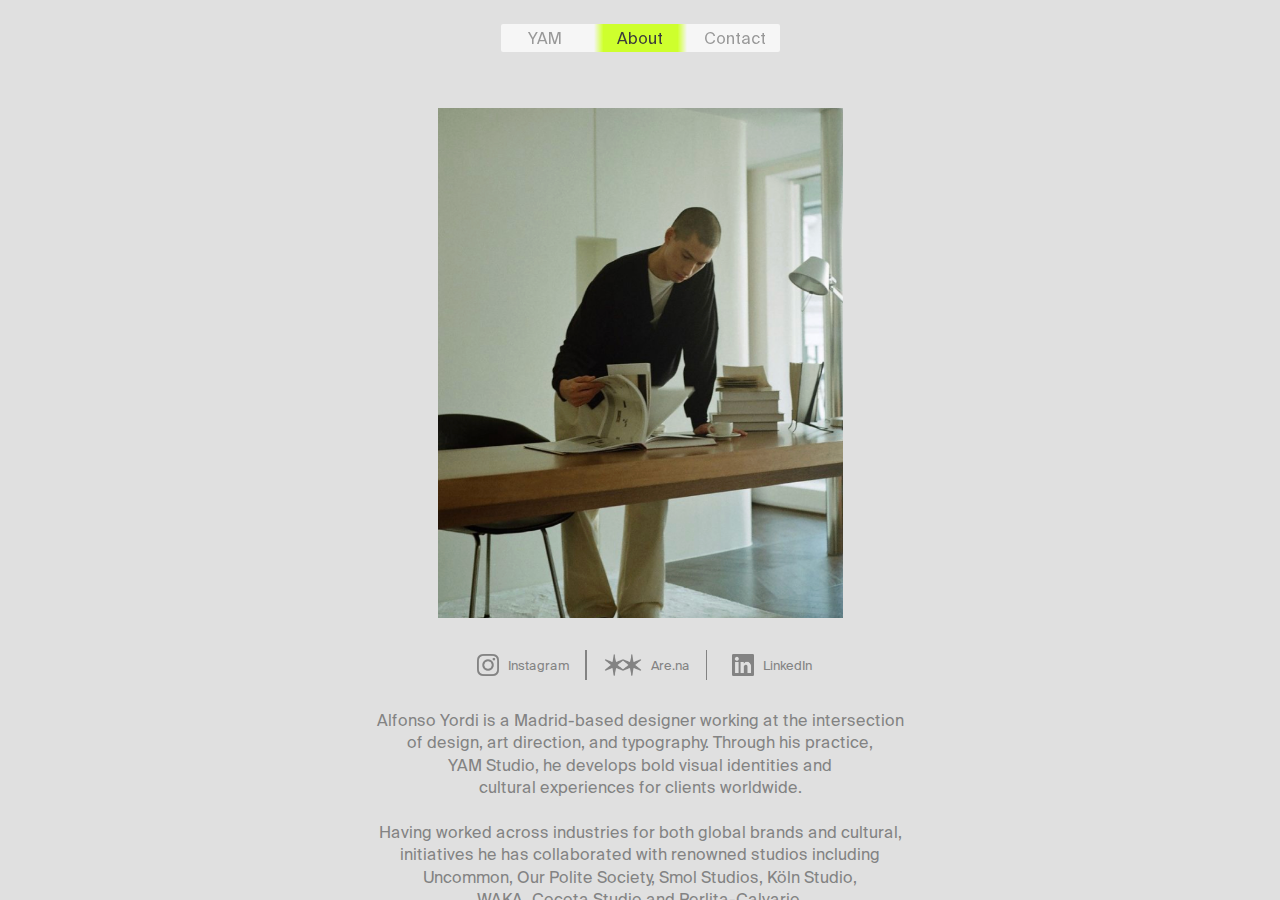
<file: about.html>
<!DOCTYPE html>
<html lang="en">

<head>
  <meta charset="UTF-8" />
  <meta name="viewport" content="width=device-width, initial-scale=1.0" />
  <link rel="icon" type="image/x-icon" href="favicon.ico">
  <link rel="stylesheet" href="style.css">
  <link rel="stylesheet" href="style-home.css">
  <link rel="stylesheet" href="style-about.css">
  <link rel="stylesheet" href="style-contact.css">
  <link rel="preload" href="fonts/SuisseIntl-Regular.otf" as="font" type="font/otf" crossorigin>
  <link rel="preload" href="fonts/SuisseIntl-Regular.woff" as="font" type="font/otf" crossorigin>
  <link rel="preload" href="fonts/SuisseIntl-Regular.woff2" as="font" type="font/otf" crossorigin>
  <link rel="preload" href="fonts/SuisseIntl-Regular.ttf" as="font" type="font/otf" crossorigin>
  <script src="script.js" defer></script>
  <title>YAM STUDIO - About</title>
</head>

<body>
  <header>

    <script>
      window.addEventListener("load", () => {
        requestAnimationFrame(() => {
          document.querySelector("nav").style.transition =
            "transform 0.65s cubic-bezier(0.22,1,0.36,1), background 0.65s";
          document.querySelectorAll("nav a").forEach(a => {
            a.style.transition = "opacity 0.75s cubic-bezier(0.22,1,0.36,1)";
          });
        });
      });

      if ('scrollRestoration' in history) {
        history.scrollRestoration = 'manual';
      }
    </script>

    <div class="header-div">
      <nav class="about">
        <a id="yam" href="index.html">YAM</a>
        <a id="about" href="about.html">About</a>
        <a id="contact" href="contact.html">Contact</a>
        <div class="lime"></div>
      </nav>
    </div>
  </header>

  <div id="page-wrapper">
    <main class="page-content start-hidden">

      <section id="alfonso-yordi">
        <div class="alfonso-container">
          <img src="images/about/alfonso.png" alt="Alfonso Yordi" class="alfonso-photo">

          <div class="social-links-alfonso">

            <a href="https://www.instagram.com/yamstudio.xyz/" target="_blank" class="social-item-alfonso instagram">
              <img src="images/Insta.png" alt="Instagram icon">
              <span>Instagram</span>
            </a>

            <img src="images/line.png" alt="vertical line" class="divider">

            <a href="https://www.are.na/yam-studio/channels" target="_blank" class="social-item-alfonso arena">
              <img src="images/Are.na.png" alt="Arena icon">
              <span>Are.na</span>
            </a>

            <img src="images/line.png" alt="vertical line" class="divider">

            <a href="https://es.linkedin.com/in/alfonso-yordi-82762a106" target="_blank"
              class="social-item-alfonso linkedin">
              <img src="images/Linkedin.png" alt="Linked In icon">
              <span>LinkedIn</span>
            </a>

          </div>

          <p class="alfonso-text">
            Alfonso Yordi is a Madrid-based designer working at the intersection<br>of design, art direction, and
            typography. Through his practice,<br>YAM Studio, he develops bold visual identities and<br>cultural
            experiences
            for clients worldwide.<br><br>Having worked across industries for both global brands and
            cultural,<br>initiatives he has collaborated with renowned studios including<br>Uncommon, Our Polite
            Society,
            Smol Studios, Köln Studio,<br>WAKA, Cocota Studio and Perlita-Calvario.
          </p>
          <p class="alfonso-text-mobile">
            Alfonso Yordi is a Madrid-based designer working at the intersection of design, art direction, and
            typography. Through his practice, YAM Studio, he develops bold visual identities and cultural experiences
            for clients worldwide.<br><br>Having worked across industries for both global brands and
            cultural, initiatives he has collaborated with renowned studios including Uncommon, Our Polite Society,
            Smol Studios, Köln Studio, WAKA, Cocota Studio and Perlita-Calvario.
          </p>
        </div>
      </section>

      <div class="separate">
        <p class="div-text">Services</p>
        <hr>
      </div>

      <section id="services">
        <div class="services-grid">
          <div class="service">
            <h3>Branding</h3>
            <img src="images/about/services/branding.png" alt="Branding">
            <p>Visual identities that balance clarity with edge — structured systems infused with cultural attitude and
              contemporary relevance.</p>
          </div>
          <div class="service">
            <h3>Campaigns</h3>
            <img src="images/about/services/campaigns.png" alt="Campaigns">
            <p>Design languages built to travel: shapes, colors, and visuals that speak fluently across borders and
              audiences.</p>
          </div>
          <div class="service">
            <h3>Art direction</h3>
            <img src="images/about/services/art-direction.png" alt="Art Direction">
            <p>From concept to image, curating the mood and coherence that makes every project sharp, rich, and
              unmistakable.</p>
          </div>
          <div class="service">
            <h3>Typography</h3>
            <img src="images/about/services/typography.png" alt="Typography">
            <p>Custom systems, expressive lettering, and typographic play that transform words into vibrant and
              functional
              design.</p>
          </div>
          <div class="service">
            <h3>Poster</h3>
            <img src="images/about/services/poster.png" alt="Poster">
            <p>A canvas for experimentation — striking compositions created to catch eyes, spark dialogue, and provoke
              curiosity.</p>
          </div>
          <div class="service">
            <h3>Logo</h3>
            <img src="images/about/services/logo.png" alt="Logo">
            <p>Marks reduced to their essence: simple, sharp, and instantly recognizable across platforms, scales, and
              cultures.</p>
          </div>
          <div class="service">
            <h3>Editorial</h3>
            <img src="images/about/services/editorial.png" alt="Editorial">
            <p>Layouts as narratives: rhythm, sequence, and texture that turn printed pages into crafted visual
              experiences.</p>
          </div>
          <div class="service">
            <h3>Motion</h3>
            <img src="images/about/services/motion.png" alt="Motion Design">
            <p>Visual identities that balance clarity with edge — structured systems infused with cultural attitude and
              contemporary relevance.</p>
          </div>
        </div>
      </section>

      <div class="separate">
        <p class="div-text clients">Clients</p>
        <hr>
      </div>

      <section id="clients">
        <div class="marquee marquee-single">
          <div class="track">
            <img src="images/logos/Frame 265.svg" alt="Base">
            <img src="images/logos/Frame 266.svg" alt="Solana">
            <img src="images/logos/Frame 267.svg" alt="Matadero">
            <img src="images/logos/Frame 268.svg" alt="GreyGoose">
            <img src="images/logos/Frame 269.svg" alt="UnderArmour">
            <img src="images/logos/Frame 270.svg" alt="Uncommon">
            <img src="images/logos/Frame 271.svg" alt="Signature">
            <img src="images/logos/Frame 272.svg" alt="BNR">
            <img src="images/logos/Frame 273.svg" alt="Kabila">
            <img src="images/logos/Frame 274.svg" alt="InfinityPools">
            <img src="images/logos/Frame 275.svg" alt="Cademy">
            <img src="images/logos/Frame 276.svg" alt="Cocota">
            <img src="images/logos/Frame 277.svg" alt="Waka">
          </div>
        </div>
      </section>

      <div class="separate">
        <p class="div-text">Our Office</p>
        <hr>
      </div>

      <section id="our-office">
        <div class="office-container">
          <h2>Come visit us at <br>Chapa Espacio in Madrid!</h2>
          <img src="images/chapa-studio.png" alt="Our Office" class="office-photo">
          <img src="images/Foto_Chapa_Mobile.jpg" alt="Our Office" class="office-photo-mobile">
          <p class="office-text">
            Chapa Espacio <br> C/ Sebastian Gomez 5, Local B1
          </p>
        </div>
      </section>

      <footer>
        <p id="yam-footer">YAM©<span class="faded-year">2025</span></p>
      </footer>
      
    </main>
  </div>

</body>

</html>
</file>
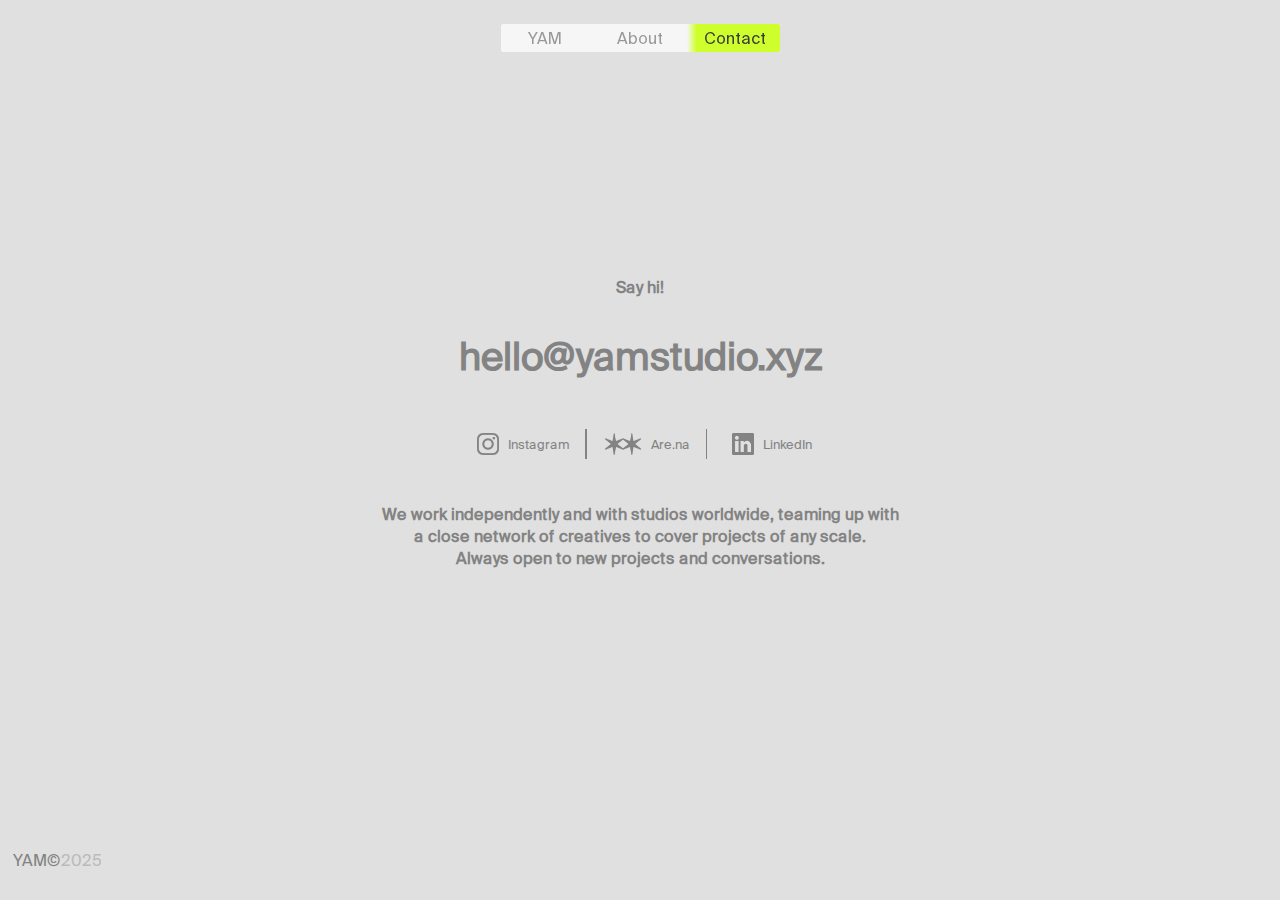
<file: contact.html>
<!DOCTYPE html>
<html lang="en">

<head>
  <meta charset="UTF-8" />
  <meta name="viewport" content="width=device-width, initial-scale=1.0" />
  <link rel="icon" type="image/x-icon" href="favicon.ico">
  <link rel="stylesheet" href="style.css">
  <link rel="stylesheet" href="style-home.css">
  <link rel="stylesheet" href="style-about.css">
  <link rel="stylesheet" href="style-contact.css">
  <link rel="preload" href="fonts/SuisseIntl-Regular.otf" as="font" type="font/otf" crossorigin>
  <link rel="preload" href="fonts/SuisseIntl-Regular.woff" as="font" type="font/otf" crossorigin>
  <link rel="preload" href="fonts/SuisseIntl-Regular.woff2" as="font" type="font/otf" crossorigin>
  <link rel="preload" href="fonts/SuisseIntl-Regular.ttf" as="font" type="font/otf" crossorigin>
  <script src="script.js" defer></script>
  <title>YAM STUDIO - Contact</title>
</head>

<body>
  <script>
    window.addEventListener("load", () => {
      requestAnimationFrame(() => {
        document.querySelector("nav").style.transition =
          "transform 0.65s cubic-bezier(0.22,1,0.36,1), background 0.65s";
        document.querySelectorAll("nav a").forEach(a => {
          a.style.transition = "opacity 0.75s cubic-bezier(0.22,1,0.36,1)";
        });
      });
    });

    if ('scrollRestoration' in history) {
      history.scrollRestoration = 'manual';
    }
  </script>
  <header>
    <div class="header-div">
      <nav class="contact">
        <a id="yam" href="index.html">YAM</a>
        <a id="about" href="about.html">About</a>
        <a id="contact" href="contact.html">Contact</a>
        <div class="lime"></div>
      </nav>
    </div>
  </header>
  <div id="page-wrapper">
    <main class="page-content start-hidden">
      <section id="contact-section">
        <h4>Say hi!</h4>

        <h1 id="email" data-email="hello@yamstudio.xyz">hello@yamstudio.xyz</h1>

        <div class="social-links">

          <a href="https://www.instagram.com/yamstudio.xyz/" target="_blank" class="social-item instagram">
            <img src="images/Insta.png" alt="Instagram icon">
            <span>Instagram</span>
          </a>
          <img src="images/line.png" alt="vertical line" class="divider">

          <a href="https://www.are.na/yam-studio/channels" target="_blank" class="social-item arena">
            <img src="images/Are.na.png" alt="Arena icon">
            <span>Are.na</span>
          </a>

          <img src="images/line.png" alt="vertical line" class="divider">

          <a href="https://es.linkedin.com/in/alfonso-yordi-82762a106" target="_blank" class="social-item linkedin">
            <img src="images/Linkedin.png" alt="Linked In icon">
            <span>LinkedIn</span>
          </a>

        </div>

        <h4 id="h4-text">We work independently and with studios worldwide, teaming up with<br>a close network of
          creatives
          to cover
          projects of any scale.<br>Always open to new projects and conversations.</h4>

        <h4 id="h4-text-mobile">We work independently and with studios worldwide,<br>teaming up with a close network of
          creatives
          to<br>cover projects of any scale. Always open to<br>new projects and conversations.</h4>
      </section>

      <footer>
        <p id="yam-footer-contact">YAM©<span class="faded-year">2025</span></p>
      </footer>
    </main>
  </div>

  <script>
    document.addEventListener("DOMContentLoaded", () => {
      const emailElement = document.getElementById("email");
      if (!emailElement) return;

      const originalEmail = emailElement.dataset.email || emailElement.textContent.trim();
      emailElement.style.cursor = "pointer";

      emailElement.addEventListener("click", async () => {
        try {
          await navigator.clipboard.writeText(originalEmail);

          emailElement.classList.add("fade-out");

          setTimeout(() => {
            emailElement.textContent = "Copied!";
            emailElement.classList.remove("fade-out");
            emailElement.classList.add("copied");
            void emailElement.offsetWidth;
            emailElement.classList.add("fade-in");
          }, 300);

          setTimeout(() => {
            emailElement.classList.remove("fade-in");
            emailElement.classList.add("fade-out");

            setTimeout(() => {
              emailElement.textContent = originalEmail;
              emailElement.classList.remove("fade-out", "copied");
              void emailElement.offsetWidth;
              emailElement.classList.add("fade-in");
            }, 300);
          }, 1500);

        } catch (err) {
          console.error("Failed to copy email:", err);
        }
      });
    });
  </script>

</html>
</file>
<file: style.css>
@font-face {
  font-family: "SuisseIntl";
  src: url("fonts/SuisseIntl-Regular.otf") format("opentype");
  src: url("fonts/SuisseIntl-Regular.ttf") format("truetype");
  src: url("fonts/SuisseIntl-Regular.woff") format("woff");
  src: url("fonts/SuisseIntl-Regular.woff2") format("woff2");
  font-weight: 400;
  font-display: swap;
  /* ← esta línea */
  font-feature-settings: normal;
  -webkit-font-smoothing: antialiased;
  -moz-osx-font-smoothing: grayscale;
}

.page-content {
  opacity: 0;
}

html, body {
  overflow-x: hidden;
}

#page-wrapper {
  overflow-x: hidden;
}

html {
  scroll-behavior: smooth;
  overflow-y: scroll;
  background-color: #E0E0E0;
  margin: 0;
  padding: 0;
  height: 100svh;
}

body {
  font-family: "SuisseIntl", sans-serif;
  -webkit-overflow-scrolling: touch;
  min-height: 100svh;
  background-color: #E0E0E0;
  margin: 0;
  padding: 0;
  overflow-y: visible;
}

header,
nav {
  overflow-anchor: none;
}

#page-wrapper {
  height: 100svh;
  overflow-y: scroll;
  -webkit-overflow-scrolling: touch;
  scroll-behavior: smooth;
  scroll-snap-type: y mandatory;
}

#page-wrapper.free-scroll {
  scroll-snap-type: none !important;
}

#home {
  scroll-snap-align: none !important;
  min-height: 100svh;
  display: flex;
  flex-direction: column;
  justify-content: center;
  align-items: center;
  will-change: transform;
}

#home {
  padding-bottom: 30dvh !important;
}

.project {
  scroll-snap-align: center;
  scroll-snap-stop: always;
  min-height: 100svh;
  height: 100svh;
  display: flex;
  flex-direction: column;
  justify-content: center;
  align-items: center;
  transform: scale(0.6);
  opacity: 0.5;
  filter: blur(30px);
  transition: transform .8s, opacity .8s, filter .8s;
}

.project.in-view {
  transform: scale(1);
  opacity: 1;
  filter: blur(0);
  z-index: 2;
}

#home-text {
  font-family: "SuisseIntl", sans-serif;
  position: fixed;
  font-weight: 400; /* match Regular */
  top: 53%;
  left: 50%;
  transform: translate(-50%, -50%);
  z-index: 0;
  text-align: center;
  font-size: 1rem;
  line-height: 1.4;
  color: #838383;
  opacity: 1;
  transition: opacity 0.18s linear;
  pointer-events: none;
  width: 90%;
  max-width: 900px;
  padding: 0 5%;
  box-sizing: border-box;
}

.info-open~#home-text,
body.info-open #home-text {
  opacity: 0 !important;
  pointer-events: none;
}

header {
  position: fixed;
  width: 100%;
  z-index: 10000;
  transform: translateZ(0);
  will-change: transform;
  backface-visibility: hidden;
  padding: 1.9% 0 0 0;
  padding-top: max(1.9%, env(safe-area-inset-top, 1.9%));
  text-align: center;
  scroll-snap-type: none !important;
}

.header-div {
  display: flex;
  justify-content: center;
  align-items: center;
}

#yam {
  padding: 5px 10px 5px 7px;
}

#about {
  padding: 5px 10px;
}

#contact {
  padding: 5px 7px 5px 10px;
}

nav {
  display: flex;
  justify-content: center;
  position: relative;
  overflow: hidden;
  backdrop-filter: blur(7px);
  background: rgba(255, 255, 255, 0.70);
  border-radius: 2px;
  box-sizing: border-box;
}

nav a {
  color: #3C3C3C;
  text-decoration: none;
  width: 75px;
  position: relative;
  z-index: 2;
  opacity: 0.5;
  transition: opacity 0.75s cubic-bezier(0.22, 1, 0.36, 1);
}

nav.home a#yam,
nav.about a#about,
nav.contact a#contact {
  opacity: 1 !important;
}

nav.home a#yam:hover,
nav.about a#about:hover,
nav.contact a#contact:hover {
  opacity: 1 !important;
}

nav.home a:nth-child(1),
nav.about a:nth-child(2),
nav.contact a:nth-child(3),
nav a.sticky-hover,
nav a:hover {
  opacity: 1 !important;
}

nav.instant a {
  transition: none !important;
}

nav.instant .lime {
  transition: none !important;
}

nav .lime {
  position: absolute;
  top: 0;
  left: 0;
  width: 33.333333%;
  height: 100%;
  pointer-events: none;
  opacity: 1 !important;
  transition: transform 0.65s cubic-bezier(0.22, 1, 0.36, 1);
}

/* ACTIVE PAGE GRADIENTS */
nav.home .lime {
  background: linear-gradient(90deg, #CEFF2D 0%, #CEFF2D 90%, transparent 100%);
}

nav.about .lime {
  background: linear-gradient(90deg, transparent 0%, #CEFF2D 10%, #CEFF2D 90%, transparent 100%);
}

nav.contact .lime {
  background: linear-gradient(90deg, transparent 0%, #CEFF2D 10%, #CEFF2D 100%);
}

/* HOVER PREVIEW LOGIC */
nav.home a:nth-child(2):hover~.lime {
  background: linear-gradient(90deg, transparent 0%, #CEFF2D 10%, #CEFF2D 90%, transparent 100%);
}

nav.home a:nth-child(3):hover~.lime {
  background: linear-gradient(90deg, transparent 0%, #CEFF2D 10%, #CEFF2D 100%);
}

nav.about a:nth-child(1):hover~.lime {
  background: linear-gradient(90deg, #CEFF2D 0%, #CEFF2D 90%, transparent 100%);
}

nav.about a:nth-child(3):hover~.lime {
  background: linear-gradient(90deg, transparent 0%, #CEFF2D 10%, #CEFF2D 100%);
}

nav.contact a:nth-child(1):hover~.lime {
  background: linear-gradient(90deg, #CEFF2D 0%, #CEFF2D 90%, transparent 100%);
}

nav.contact a:nth-child(2):hover~.lime {
  background: linear-gradient(90deg, transparent 0%, #CEFF2D 10%, #CEFF2D 90%, transparent 100%);
}

/* ==================== SLIDER ==================== */
.slider {
  aspect-ratio: 4 / 5;
  width: 59vmin;
  height: auto;
  margin: 0.75% 0 0 0;
  overflow: hidden;
  position: relative;
  background: #E0E0E0;
}

.slide {
  position: absolute;
  inset: 0;
  width: 100%;
  height: 100%;
  object-fit: cover;
  opacity: 0;
  filter: blur(4px);
  transition:
    opacity 0.2s cubic-bezier(0.25, 0.8, 0.25, 1),
    transform 0.2s ease-out,
    filter 0.2s ease;
  pointer-events: auto;
}

.slide.active {
  opacity: 1;
  transform: scale(1);
  filter: blur(0);
  pointer-events: all;
}

.carousel-dots .dot {
  opacity: 0.2;
  transition: opacity 0.6s ease;
}

.carousel-dots .dot.active {
  opacity: 1;
}

.carousel-dots {
  display: flex;
  justify-content: center;
  gap: 5px;
  margin-top: 20px;
}

.dot {
  width: 5px;
  height: 5px;
  background: #3C3C3C;
  opacity: .2;
  border-radius: 50%;
  cursor: pointer;
  transition: .3s;
}

.dot.active {
  opacity: 1;
}

.project-info {
  position: absolute;
  inset: 0;
  display: flex;
  justify-content: center;
  align-items: center;
  background: #e0e0e0d9;
  color: #3C3C3C;
  text-align: center;
  padding: 5%;
  opacity: 0;
  pointer-events: none;
  transition: opacity .6s ease;
  z-index: 5;
  line-height: 1.4;
}

.project-info a {
  color: #3C3C3C;
  transition: all 0.45s cubic-bezier(0.22, 1, 0.36, 1);
  text-decoration: underline;
  text-decoration-color: #CEFF2D;
  text-decoration-thickness: 1px;
  text-underline-offset: 1px;
}

.project-info a:hover {
  color: #CEFF2D;
  opacity: 0.66;
}

.project-info p {
  padding: 0 30%;
}

.project.show-info .project-info {
  opacity: 1;
  pointer-events: all;
}

.project.show-info .slider {
  filter: blur(20px);
  transition: filter .6s ease;
}

.project.closing-info .project-info {
  opacity: 0;
  transition: opacity .6s ease;
}

.project.closing-info .slider {
  filter: blur(0);
  transition: filter .6s ease;
}

/* ==================== INFO ICON ==================== */
.info-container {
  position: fixed;
  bottom: 25px;
  left: 50%;
  transform: translateX(-50%);
  display: flex;
  align-items: center;
  gap: .5rem;
  opacity: 0;
  pointer-events: none;
  transition: opacity .4s ease;
  z-index: 1000;
}

.info-container.visible {
  opacity: 1;
  pointer-events: all;
}

.info-name {
  position: relative;
  overflow: hidden;
  background: #ffffffa6;
  padding: 6px 16px;
  border-radius: 2px;
  backdrop-filter: blur(7px);
  font-size: 1rem;
  line-height: 1;
}

.info-fill {
  position: absolute;
  top: 0;
  left: -100%;
  width: 100%;
  height: 100%;
  background: #CEFF2D;
  border-radius: 2px;
  transition: left .5s ease;
  z-index: 1;
}

.info-text {
  position: relative;
  z-index: 2;
  color: #3C3C3C;
  transition: color .3s ease;
}

.info-name.hovered .info-fill,
.info-name.open .info-fill {
  left: 0;
}

/* .info-name.hovered .info-text,
.info-name.open .info-text {
  color: #000;
} */

#info-toggle {
  background: #ffffffa6;
  border: none;
  border-radius: 2px;
  padding: 3px 9px;
  cursor: pointer;
  font-size: 1rem;
  display: flex;
  align-items: center;
  justify-content: center;
  transition: background-color 0.3s ease, backdrop-filter 0.3s ease;
  backdrop-filter: blur(7px);
}

#info-toggle.hide-mode {
  background-color: #CEFF2D;
  backdrop-filter: blur(6px);
}

#info-toggle .plus {
  display: inline-block;
  font-size: 1.2rem;
  transition: transform 0.3s ease;
}

#info-toggle.hide-mode .plus {
  transform: rotate(45deg);
}

#info-toggle:hover .plus {
  transform: scale(1.4);
}

#info-toggle.hide-mode:hover .plus {
  transform: rotate(45deg) scale(1.4);
}

#info-toggle,
#info-toggle .plus {
  color: #3C3C3C !important;
}

#info-toggle::-moz-focus-inner {
  border: 0;
}

#info-toggle:focus {
  outline: none;
}

/* ==================== CUSTOM ARROW CURSOR ==================== */
.custom-arrow-cursor {
  position: fixed;
  pointer-events: none;
  width: 40px;
  height: 40px;
  transform: translate(-50%, -50%);
  opacity: 0;
  transition: opacity 0.15s ease-out;
  z-index: 9999;
}

.custom-arrow-cursor .cursor-arrow {
  width: 100%;
  height: 100%;
  object-fit: contain;
}

.custom-arrow-cursor.left .cursor-arrow {
  transform: scaleX(-1);
}

.custom-arrow-cursor.right .cursor-arrow {
  transform: scaleX(1);
}

.slider,
.custom-arrow-cursor {
  cursor: none !important;
}

.page-content {
  opacity: 1;
  visibility: visible;
  position: relative;
  transition: opacity 1.2s cubic-bezier(0.65, 0, 0.35, 1);
}

.page-content.start-hidden {
  opacity: 0;
  visibility: hidden;
  position: absolute;
  top: 0;
  left: 0;
  width: 100%;
}

.page-content.fade-out {
  opacity: 0 !important;
}

.page-content.fade-in {
  opacity: 1 !important;
}

.page-content.fade-out {
  opacity: 0 !important;
}

.no-scroll {
  overflow: hidden !important;
  height: 100svh;
}

#page-wrapper.freeze {
  overflow: hidden !important;
  pointer-events: none;
}

#page-wrapper.freeze {
  overflow: hidden !important;
  pointer-events: none;
}

@media (max-width: 860px) {}

@media (max-width: 480px) {

  #yam {
    padding: 5px 7px 5px 7px;
  }

  #about {
    padding: 5px 10px;
  }

  #contact {
    padding: 5px 7px 5px 7px;
  }

  header {
    padding: 50px 0 0 0;
    overflow-x: hidden !important;
    width: 100%;
    max-width: 100vw;
  }

  .custom-arrow-cursor {
    display: none;
  }

  .slider {
    width: 90vmin;
    margin-top: 3vh;
  }

  .info-container {
    bottom: 5%;
  }

  .info-name {
    padding: 7px 20px;
  }

  #info-toggle {
    width: 30px;
    height: 30px;
    display: flex;
    align-items: center;
    justify-content: center;
  }

  #info-toggle .plus {
    display: block;
    width: 100%;
    text-align: center;
    line-height: 1;
    transform-origin: center;
    margin-top: 0;
  }

  .project-info p {
    padding: 0 0;
    font-size: 0.8rem;
  }
}

@media (pointer: coarse) {
  .info-name.hovered .info-fill {
    left: -100% !important;
  }

  #info-toggle .plus {
    transition: transform 0.42s cubic-bezier(0.22, 1, 0.36, 1);
    transform-origin: center;
  }

  #info-toggle.hide-mode .plus {
    transform: rotate(45deg) scale(1.4);
  }

  #info-toggle:not(.hide-mode) .plus {
    transform: rotate(0deg) scale(1);
  }
}
</file>
<file: style-home.css>
.oval-container {
  position: relative;
  width: 87%;
  height: 64vh;
  display: flex;
  justify-content: center;
  align-items: center;
  overflow: visible;
  perspective: 2000px;
  transform-style: preserve-3d;
  scroll-snap-type: none !important;
}

.oval-container img {
  position: absolute;
  width: 12%;
  top: 50%;
  left: 50%;
  transform: translate(-50%, -50%);
  transition: none !important;
  --count: 16;
  padding-top: 4.5%;
  will-change: transform, opacity, filter;
}

.oval-container img:nth-child(1) {
  left: 50%;
  top: 5%;
  z-index: 16;
  scroll-snap-type: none !important;
}

.oval-container img:nth-child(2) {
  left: 61%;
  top: 10%;
  z-index: 15;
  scroll-snap-type: none !important;
}

.oval-container img:nth-child(3) {
  left: 71%;
  top: 16%;
  z-index: 14;
  scroll-snap-type: none !important;
}

.oval-container img:nth-child(4) {
  left: 81%;
  top: 28%;
  z-index: 13;
  scroll-snap-type: none !important;
}

.oval-container img:nth-child(5) {
  left: 88%;
  top: 50%;
  z-index: 12;
  scroll-snap-type: none !important;
}

.oval-container img:nth-child(6) {
  left: 81%;
  top: 72%;
  z-index: 11;
  scroll-snap-type: none !important;
}

.oval-container img:nth-child(7) {
  left: 71%;
  top: 84%;
  z-index: 10;
  scroll-snap-type: none !important;
}

.oval-container img:nth-child(8) {
  left: 61%;
  top: 90%;
  z-index: 9;
  scroll-snap-type: none !important;
}

.oval-container img:nth-child(9) {
  left: 50%;
  top: 95%;
  z-index: 8;
  scroll-snap-type: none !important;
}

.oval-container img:nth-child(10) {
  left: 39%;
  top: 90%;
  z-index: 7;
  scroll-snap-type: none !important;
}

.oval-container img:nth-child(11) {
  left: 29%;
  top: 84%;
  z-index: 6;
  scroll-snap-type: none !important;
}

.oval-container img:nth-child(12) {
  left: 19%;
  top: 72%;
  z-index: 5;
  scroll-snap-type: none !important;
}

.oval-container img:nth-child(13) {
  left: 12%;
  top: 50%;
  z-index: 4;
  scroll-snap-type: none !important;
}

.oval-container img:nth-child(14) {
  left: 19%;
  top: 28%;
  z-index: 3;
  scroll-snap-type: none !important;
}

.oval-container img:nth-child(15) {
  left: 29%;
  top: 16%;
  z-index: 2;
  scroll-snap-type: none !important;
}

.oval-container img:nth-child(16) {
  left: 39%;
  top: 10%;
  z-index: 1;
  scroll-snap-type: none !important;
}

.oval-container img {
  transition: transform 0.4s cubic-bezier(0.22, 1, 0.36, 1) !important;
  transform-origin: center center;
  will-change: transform;
}

/* Zoom in to 1.2x on hover */
.oval-container img:hover {
  transform: translate(-50%, -50%) scale(1.1) !important;
}


@media (max-width: 480px) {

  html,
  body {
    overflow-x: hidden !important;
    width: 100%;
    max-width: 100vw;
  }

  #page-wrapper {
    overflow-x: hidden !important;
  }

  .oval-container {
    width: 145%;
    max-width: none;
    height: 50vh;
    margin-left: 0;
    margin-top: 0;
    left: 72.5%;
    transform: translateX(-50%);
    position: relative;
  }

  .oval-container.scrolled img {
    opacity: var(--randOpacity);
    transform:
      translate(var(--randX), var(--randY)) scale(var(--randScale));
    filter: blur(var(--randBlur));
  }

  .oval-container.flying img {
    transition: none !important;
  }
  
  #home-text {
    top: 50%;
    width: 100%;
    font-size: 0.9rem;
  }
}
</file>
<file: style-about.css>
#nav-about {
  background: linear-gradient(90deg, rgba(255, 255, 255, 0.70) 0%, rgba(255, 255, 255, 0.70) 33%, rgba(206, 255, 45, 1) 36%, rgba(206, 255, 45, 1) 63%, rgba(255, 255, 255, 0.70) 66%);
}

hr {
  margin: 0% 2% 1% 2%;
  border: none;
  border-top: 1px solid #838383;
  height: 1px;
  background: none;
}

.div-text {
  font-size: 0.8rem;
  color: #838383;
  margin: 0 2% 0.75%;
}

#alfonso-yordi {
  min-height: 100vh;
  min-height: 100dvh;
  display: flex;
  flex-direction: column;
  justify-content: center;
  align-items: center;
  padding: 12vh 0 12vh;
  box-sizing: border-box;
  text-align: center;
}

.alfonso-container {
  color: #838383;
}

.alfonso-photo {
  width: 45vh;
  max-width: 88vw;
  height: auto;
  object-fit: contain;
}

.alfonso-text {
  color: #838383;
  font-size: 1rem;
  line-height: 1.4;
}

.alfonso-text-mobile {
  display: none;
}

.social-links-alfonso {
  display: flex;
  justify-content: center;
  align-items: center;
  gap: 16px;
  margin: 1.5rem 0;
}

.social-item-alfonso {
  display: flex;
  align-items: center;
  font-size: 0.8rem;
  text-decoration: none;
  color: inherit;
}

.arena {
  gap: 6px;
}

.instagram.linkedin {
  gap: 10px;
}

.social-item-alfonso img {
  width: 40px;
  height: auto;
}

.social-links-alfonso a {
  text-decoration: none;
  color: inherit;
}

#services {
  display: flex;
  flex-direction: column;
  align-items: center;
}

.services-grid {
  display: grid;
  grid-template-columns: repeat(4, 1fr);
  gap: 12px;
  width: 100%;
  max-width: 96%;
  margin: 4vh auto;
}

.service {
  text-align: center;
}

.service img {
  width: 100%;
  height: auto;
  object-fit: contain;
  margin-bottom: 1rem;
}

.service h3 {
  font-family: "SuisseIntl";
  font-size: 1.5rem;
  color: #838383;
  margin: 0.8rem 0 0.6rem;
}

.service p {
  color: #838383;
  font-size: 1rem;
  line-height: 1.4;
  text-align: left;
}

#clients {
  padding: 8vh 0;
  overflow: hidden;
}

.marquee-single {
  --gap: 40px;
  --speed: 25s;
  position: relative;
  width: 100%;
  overflow: hidden;
  height: 120px;
  min-height: 180px;
  display: flex;
  align-items: center;
}

.marquee-single .track {
  display: inline-flex;
  align-items: center;
  gap: var(--gap);
  padding-right: var(--gap);
  will-change: transform;
  animation: scroll-left var(--speed) linear infinite reverse;
}

@keyframes scroll-left {
  from {
    transform: translateX(0%);
  }

  to {
    transform: translateX(-50%);
  }
}

.track img {
  opacity: 0.8;
  transition: opacity .3s ease;
  height: 140px;
}

.track img:hover {
  opacity: 1;
}

#our-office {
  min-height: 100vh;
  min-height: 98dvh;
  display: flex;
  flex-direction: column;
  justify-content: center;
  align-items: center;
  padding: 12vh 0 0;
  box-sizing: border-box;
  text-align: center;
  color: #838383;
}

.office-container {
  max-width: 90%;
}

.office-photo {
  display: block;
  width: 45vh;
  max-width: 88vw;
  height: auto;
  object-fit: contain;
}

.office-photo-mobile {
  display: none;
}

.office-text {
  font-size: 1rem;
  line-height: 1.6;
  max-width: 600px;
}

#yam-footer {
  color: #838383;
  padding: 0 0 0 1%;
  bottom: 0;
  font-size: 1rem !important
}

@media (max-width: 480px) {
  .separate {
    margin: 8% 0 4% 0;
  }

  .div-text {
    font-size: 0.75rem;
    margin: 0 5% 1rem;
  }

  #alfonso-yordi {
    padding: 0
  }

  #our-office {
    padding: 0
  }

  .office-photo {
    display: none;
  }

  .alfonso-photo,
  .office-photo-mobile {
    width: 88vw;
    height: auto;
    object-fit: contain;
    display: block;
    margin-left: auto !important;
    margin-right: auto !important;
    margin-bottom: 2rem;
  }

  .office-photo-mobile {

    margin-top: 2rem;
  }

  .alfonso-text,
  .office-text {
    font-size: 0.8rem;
    line-height: 1.5;
  }

  .services-grid {
    grid-template-columns: 1fr 1fr;
    width: 100%;
    max-width: 100vw;
    padding: 0 4vw;
    margin: 10% auto 14%;
    box-sizing: border-box;
  }

  .service h3 {
    font-size: 1.38rem;
  }

  .service p {
    font-size: 0.93rem;
    line-height: 1.48;
  }

  #clients {
    height: 44vh;
  }

  .marquee-single {
    height: 100px;
    min-height: 140px;
  }

  .marquee-single .track img {
    height: 48px;
  }



  header {
    padding-top: 50px;
  }

  .alfonso-photo {
    width: 90%;
    max-width: none;
  }

  .alfonso-text-mobile {
    display: block;
    color: #838383;
    font-size: 1rem;
    line-height: 1.4;
    padding: 0 5%;
    text-align: left;
  }

  .social-item-alfonso img {
    width: auto;
    height: 22px;
  }

  #alfonso-yordi {
    padding: 28% 0 0 0;
  }

  .alfonso-text {
    display: none;
  }

  .social-links-alfonso {
    margin: 2rem 0 2rem 0;
    display: none;
  }

  hr {
    margin: 0% 5% 1% 5%;
  }

  #services {
    padding: 0 5%;
  }

  .services-grid {
    gap: 8px;
    padding: 0;
  }

  .service h3 {
    font-size: 1.4rem;
    text-align: left;
  }

  .service p {
    font-size: 0.9rem;
    line-height: 1.35;
  }

  .service img {
    margin-bottom: 0;
  }

  .marquee-single .track img {
    height: 100px;
  }

  .marquee-single {
    --gap: 4px;
    height: 80px;
    min-height: 140px;
  }

  #clients {
    height: 15vh;
  }

  .alfonso-text,
  .office-text {
    font-size: 0.9rem;
    line-height: 1.35;
  }

  .office-container {
    padding: 25% 0 0 0;
  }

  .alfonso-text {
    text-align: left;
  }

  #yam-footer {
    color: #838383;
    padding: 0 0 2% 4%;
    font-size: 1rem !important;
    text-decoration: none !important;
  }
}
</file>
<file: style-contact.css>
#contact-section {
    font-family: "SuisseIntl";
    height: 92.75vh;
    display: flex;
    flex-direction: column;
    justify-content: center;
    align-items: center;
    color: #838383;
    text-align: center;
    margin: 0;
}

#contact-section h1 {
    font-size: 2.4rem;
}

#contact-section h4 {
    font-size: 1rem;
    line-height: 1.4;
    margin-bottom: 10px;
}

#h4-text {
    margin-top: 3%;
}

#email {
  cursor: pointer;
  display: inline-block;
  position: relative;
  color: #838383;
  opacity: 1;
  transition: opacity 0.3s ease, color 0.3s ease;
  text-decoration: none;
}

#email.fade-out {
  opacity: 0;
}

#email.fade-in {
  opacity: 1;
}

#email.copied {
  color: #CEFF2D;
  font-weight: 500;
}

#email:hover {
  color: #CEFF2D;
    opacity: 1;
}

.social-links {
  margin-top: 20px;
  display: flex;
  gap: 16px;
  justify-content: center;
  align-items: center;
}

.social-links a,
.social-links a:visited,
.social-links a:hover,
.social-links a:active {
  text-decoration: none;
  color: inherit;
}

.social-item {
  display: flex;
  align-items: center;
  font-size: 0.8rem;
}

.social-item img {
    width: 40px; /* or whatever looks right */
    height: auto;
}

.arena {
  gap: 8px;
}

.instagram .linkedin {
  gap: 10px;
}

.divider {
  width: 1.5px;
  height: 30px;
  background: #838383;
}

#yam-footer-contact {
    margin-left: 1%;
    color: #838383;
    /* bottom: 0; */
    position: absolute;
}

.faded-year {
    opacity: 0.4;
    font-size: 1rem;
}

  #h4-text-mobile {
    display: none;
  }

/* =========================================================
   TABLET (max-width: 1024px)
   ========================================================= */
@media (max-width: 1024px) {

  #contact-section h1 {
    font-size: 2rem;
  }

  #contact-section h4 {
    font-size: 1rem;
  }

  #h4-text {
    display: none;
  }

  #h4-text-mobile {
    display: block;
    margin-top: 5%;
  }

  .social-links {
    gap: 16px;
  }

.social-item img {
    width: 30px; /* or whatever looks right */
    height: auto;
}

  #yam-footer-contact {
    bottom: 0;
    margin-left: 2%;
  }

}

/* =========================================================
   MOBILE (max-width: 600px)
   ========================================================= */
@media (max-width: 600px) {

  #contact-section h1 {
    font-size: 1.65rem;
  }

  #contact-section h4 {
    font-size: 0.8rem;
  }

  #h4-text-mobile {
    margin-top: 8%;
  }
  #yam-footer, #yam-footer-contact {
  text-decoration: none !important;
}
#email {
  text-decoration: none !important;
  border: none !important;
  outline: none !important;
}
}
</file>
